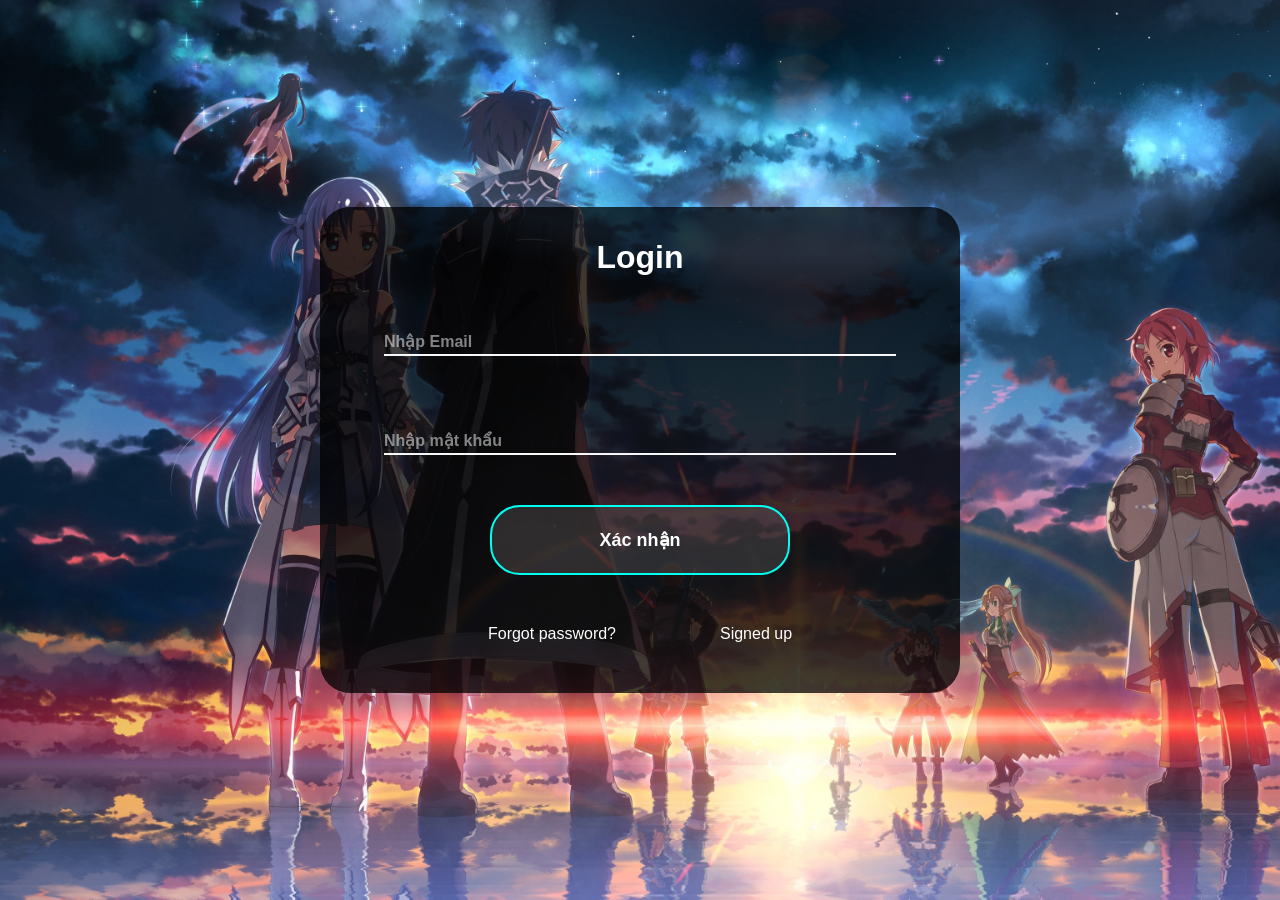
<file: index.html>
<!DOCTYPE html>
<html lang="en">
<head>
    <meta charset="UTF-8">
    <meta http-equiv="X-UA-Compatible" content="IE=edge">
    <meta name="viewport" content="width=device-width, initial-scale=1.0">
    <link rel="stylesheet" href="./item2.css">
    <link rel="stylesheet" href="./item1.2.css">
    <link rel="stylesheet" href="https://cdnjs.cloudflare.com/ajax/libs/font-awesome/5.15.4/css/all.min.css" />
    <link rel="stylesheet" href="https://fonts.googleapis.com/css?family=Sofia">
    <link rel="stylesheet" href="https://fonts.googleapis.com/css2?family=Material+Symbols+Outlined:opsz,wght,FILL,GRAD@20..48,100..700,0..1,-50..200" />
    <title>Document</title>


    



</head>
 
<body>
   
 <div class="container">
    <div class="detail">
     <h1>Login</h1>
   <form action="">
       <div class="element getEmail">
        <label for="">
            Nhập Email
        </label>
          <input type="text">
          <span class="error">
          vui lòng nhập Email
          </span>
       </div>
       <div class="element getPassword">
        <label for="">
            Nhập mật khẩu
        </label>
          <input type="password">
          <span class="error">
          vui lòng nhập mật khẩu
          </span>
       </div>
       <button class="button">Xác nhận</button>
     <div class="support">
        <a href="https://www.youtube.com/watch?v=Pw7w81kOvs8">Forgot password?</a>
        <a href="https://gittbin.github.io/sign-up/">Signed up</a>
     </div>

   </form>

</div>
<script src="./item2.js"></script>
 </div>
</body>
</html>
</file>
<file: item2.css>
*{
    padding: 0;
    margin: 0;
    box-sizing: border-box;
}
body{
    height: 100vh;
    width: 100%;
    background-image: url(640956.jpg);
    background-size: cover;
    background-repeat: no-repeat;
    display: flex;
    justify-content: center;
    align-items: center
}
.container{
    width:50%;
display:flex ;
align-items: center;
justify-content: center;
background-color: rgba(0, 0, 0, 0.749);
     border-radius: 30px;   
      background-size: cover;
     background-repeat: no-repeat;}
.error{
    display: none;
    color: red;
    margin-top: 13px;

}
label{
    display: block;
    color: rgba(255, 255, 255, 0.5);
    cursor: pointer;
}
h1{color: white;
    text-align: center;
    height: 100px;
    line-height: 100px;
    font-family: sans-serif;
}
.element{font-weight: 600;
    font-family: sans-serif;
    /* height: 100px; */
    margin-bottom: 50px;
    width: 100%;
    position: relative;
    }
form{
   display: flex;
   flex-direction: column; 
}
.detail{
    align-items: center;
    width: 80%;
}
input{border: 0;
    position: relative;
    z-index: 2;
    outline: none;
    height: 100%;
    background-color: transparent;
    border-bottom: 2px solid rgb(247, 247, 247);
    height: 30px;
   color: rgb(0, 255, 242);
   width: 100%;
transition: all 0.3s linear;
font-family: sans-serif;
font-size: 20px;
}
label{
    transform:translateY(25px);
    transition: all 0.1s linear;
 
}
.button{
    width:300px;
    height: 70px;
    margin: auto;
    border-radius: 30px;
    background-color: rgba(90, 86, 86, 0.425);
    color:white;
    font-family: sans-serif;
    font-size: large;
    font-weight: 600;
    border: 2px solid rgb(0, 255, 242);
    cursor: pointer;
    transition: all 0.2s linear;
}
.button:hover{
    box-shadow: 0px 0px 10px 2px rgba(0, 255, 242, 0.491),
    0px 0px 5px 2px rgba(40, 211, 203, 0.491);
    color: rgb(0, 255, 242) ;
  
}
.support{
    color: white;
    display: flex;
    align-items: center;
    justify-content: space-evenly;
    font-family: sans-serif;
    margin: 50px 0px;
}
a{
    text-decoration: none;
    color: white;
}
a:hover{
    color: rgb(0, 255, 242);
}
@media (max-width: 1110px) and (min-width: 768px){
.container{
    width: 900px;
}
}
@media (max-width: 710px){
    .container{width: 100%;}
}
</file>
<file: item1.2.css>
.grid {
    width: 100%;
    display: block;
    padding: 0;
    
}

.grid.wide {
    max-width: 1500px;
    margin: 0 auto;
}

.row {
    display: flex;
    flex-wrap: wrap;
    margin-left: -4px;
    margin-right: -4px;
}

.row.no-gutters {
    margin-left: 0;
    margin-right: 0;
}

.col {
    padding-left: 4px;
    padding-right: 4px;
}

.row.no-gutters .col {
    padding-left: 0;
    padding-right: 0;
}

.c-0 {
    display: none;
}

.c-1 {
    flex: 0 0 8.33333%;
    max-width: 8.33333%;
}

.c-2 {
    flex: 0 0 16.66667%;
    max-width: 16.66667%;
}

.c-3 {
    flex: 0 0 25%;
    max-width: 25%;
}

.c-4 {
    flex: 0 0 33.33333%;
    max-width: 33.33333%;
}

.c-5 {
    flex: 0 0 41.66667%;
    max-width: 41.66667%;
}

.c-6 {
    flex: 0 0 50%;
    max-width: 50%;
}

.c-7 {
    flex: 0 0 58.33333%;
    max-width: 58.33333%;
}

.c-8 {
    flex: 0 0 66.66667%;
    max-width: 66.66667%;
}

.c-9 {
    flex: 0 0 75%;
    max-width: 75%;
}

.c-10 {
    flex: 0 0 83.33333%;
    max-width: 83.33333%;
}

.c-11 {
    flex: 0 0 91.66667%;
    max-width: 91.66667%;
}

.c-12 {
    flex: 0 0 100%;
    max-width: 100%;
}

.c-o-1 {
    margin-left: 8.33333%;
}

.c-o-2 {
    margin-left: 16.66667%;
}

.c-o-3 {
    margin-left: 25%;
}

.c-o-4 {
    margin-left: 33.33333%;
}

.c-o-5 {
    margin-left: 41.66667%;
}

.c-o-6 {
    margin-left: 50%;
}

.c-o-7 {
    margin-left: 58.33333%;
}

.c-o-8 {
    margin-left: 66.66667%;
}

.c-o-9 {
    margin-left: 75%;
}

.c-o-10 {
    margin-left: 83.33333%;
}

.c-o-11 {
    margin-left: 91.66667%;
}

/* >= Tablet */
@media (min-width: 740px) {
    .row {
        margin-left: -8px;
        margin-right: -8px;
    }

    .col {
        padding-left: 8px;
        padding-right: 8px;
    }

    .m-0 {
        display: none;
    }

    .m-1,
    .m-2,
    .m-3,
    .m-4,
    .m-5,
    .m-6,
    .m-7,
    .m-8,
    .m-9,
    .m-10,
    .m-11,
    .m-12 {
        display: block;
    }

    .m-1 {
        flex: 0 0 8.33333%;
        max-width: 8.33333%;
    }

    .m-2 {
        flex: 0 0 16.66667%;
        max-width: 16.66667%;
    }

    .m-3 {
        flex: 0 0 25%;
        max-width: 25%;
    }

    .m-4 {
        flex: 0 0 33.33333%;
        max-width: 33.33333%;
    }

    .m-5 {
        flex: 0 0 41.66667%;
        max-width: 41.66667%;
    }

    .m-6 {
        flex: 0 0 50%;
        max-width: 50%;
    }

    .m-7 {
        flex: 0 0 58.33333%;
        max-width: 58.33333%;
    }

    .m-8 {
        flex: 0 0 66.66667%;
        max-width: 66.66667%;
    }

    .m-9 {
        flex: 0 0 75%;
        max-width: 75%;
    }

    .m-10 {
        flex: 0 0 83.33333%;
        max-width: 83.33333%;
    }

    .m-11 {
        flex: 0 0 91.66667%;
        max-width: 91.66667%;
    }

    .m-12 {
        flex: 0 0 100%;
        max-width: 100%;
    }

    .m-o-1 {
        margin-left: 8.33333%;
    }

    .m-o-2 {
        margin-left: 16.66667%;
    }

    .m-o-3 {
        margin-left: 25%;
    }

    .m-o-4 {
        margin-left: 33.33333%;
    }

    .m-o-5 {
        margin-left: 41.66667%;
    }

    .m-o-6 {
        margin-left: 50%;
    }

    .m-o-7 {
        margin-left: 58.33333%;
    }

    .m-o-8 {
        margin-left: 66.66667%;
    }

    .m-o-9 {
        margin-left: 75%;
    }

    .m-o-10 {
        margin-left: 83.33333%;
    }

    .m-o-11 {
        margin-left: 91.66667%;
    }
}

/* PC medium resolution > */
@media (min-width: 1113px) {
    .row {
        margin-left: -12px;
        margin-right: -12px;
    }

    .row.sm-gutter {
        margin-left: -5px;
        margin-right: -5px;
    }

    .col {
        padding-left: 12px;
        padding-right: 12px;
    }

    .row.sm-gutter .col {
        padding-left: 5px;
        padding-right: 5px;
    }

    .l-0 {
        display: none;
    }

    .l-1,
    .l-2,
    .l-2-4,
    .l-3,
    .l-4,
    .l-5,
    .l-6,
    .l-7,
    .l-8,
    .l-9,
    .l-10,
    .l-11,
    .l-12 {
        display: block;
    }

    .l-1 {
        flex: 0 0 8.33333%;
        max-width: 8.33333%;
    }

    .l-2 {
        flex: 0 0 16.66667%;
        max-width: 16.66667%;
    }

    .l-2-4 {
        flex: 0 0 20%;
        max-width: 20%;
    }

    .l-3 {
        flex: 0 0 25%;
        max-width: 25%;
    }

    .l-4 {
        flex: 0 0 33.33333%;
        max-width: 33.33333%;
    }

    .l-5 {
        flex: 0 0 41.66667%;
        max-width: 41.66667%;
    }

    .l-6 {
        flex: 0 0 50%;
        max-width: 50%;
    }

    .l-7 {
        flex: 0 0 58.33333%;
        max-width: 58.33333%;
    }

    .l-8 {
        flex: 0 0 66.66667%;
        max-width: 66.66667%;
    }

    .l-9 {
        flex: 0 0 75%;
        max-width: 75%;
    }

    .l-10 {
        flex: 0 0 83.33333%;
        max-width: 83.33333%;
    }

    .l-11 {
        flex: 0 0 91.66667%;
        max-width: 91.66667%;
    }

    .l-12 {
        flex: 0 0 100%;
        max-width: 100%;
    }

    .l-o-1 {
        margin-left: 8.33333%;
    }

    .l-o-2 {
        margin-left: 16.66667%;
    }

    .l-o-3 {
        margin-left: 25%;
    }

    .l-o-4 {
        margin-left: 33.33333%;
    }

    .l-o-5 {
        margin-left: 41.66667%;
    }

    .l-o-6 {
        margin-left: 50%;
    }

    .l-o-7 {
        margin-left: 58.33333%;
    }

    .l-o-8 {
        margin-left: 66.66667%;
    }

    .l-o-9 {
        margin-left: 75%;
    }

    .l-o-10 {
        margin-left: 83.33333%;
    }

    .l-o-11 {
        margin-left: 91.66667%;
    }
}

/* Tablet - PC low resolution */
@media (min-width: 740px) and (max-width: 1023px) {
    .wide {
        width: 644px;
    }
}

/* > PC low resolution */
@media (min-width: 1024px) and (max-width: 1239px) {
    .wide {
        width: 984px;
    }

    .wide .row {
        margin-left: -12px;
        margin-right: -12px;
    }

    .wide .row.sm-gutter {
        margin-left: -5px;
        margin-right: -5px;
    }

    .wide .col {
        padding-left: 12px;
        padding-right: 12px;
    }

    .wide .row.sm-gutter .col {
        padding-left: 5px;
        padding-right: 5px;
    }

    .wide .l-0 {
        display: none;
    }

    .wide .l-1,
    .wide .l-2,
    .wide .l-2-4,
    .wide .l-3,
    .wide .l-4,
    .wide .l-5,
    .wide .l-6,
    .wide .l-7,
    .wide .l-8,
    .wide .l-9,
    .wide .l-10,
    .wide .l-11,
    .wide .l-12 {
        display: block;
    }

    .wide .l-1 {
        flex: 0 0 8.33333%;
        max-width: 8.33333%;
    }

    .wide .l-2 {
        flex: 0 0 16.66667%;
        max-width: 16.66667%;
    }

    .wide .l-2-4 {
        flex: 0 0 20%;
        max-width: 20%;
    }

    .wide .l-3 {
        flex: 0 0 25%;
        max-width: 25%;
    }

    .wide .l-4 {
        flex: 0 0 33.33333%;
        max-width: 33.33333%;
    }

    .wide .l-5 {
        flex: 0 0 41.66667%;
        max-width: 41.66667%;
    }

    .wide .l-6 {
        flex: 0 0 50%;
        max-width: 50%;
    }

    .wide .l-7 {
        flex: 0 0 58.33333%;
        max-width: 58.33333%;
    }

    .wide .l-8 {
        flex: 0 0 66.66667%;
        max-width: 66.66667%;
    }

    .wide .l-9 {
        flex: 0 0 75%;
        max-width: 75%;
    }

    .wide .l-10 {
        flex: 0 0 83.33333%;
        max-width: 83.33333%;
    }

    .wide .l-11 {
        flex: 0 0 91.66667%;
        max-width: 91.66667%;
    }

    .wide .l-12 {
        flex: 0 0 100%;
        max-width: 100%;
    }

    .wide .l-o-1 {
        margin-left: 8.33333%;
    }

    .wide .l-o-2 {
        margin-left: 16.66667%;
    }

    .wide .l-o-3 {
        margin-left: 25%;
    }

    .wide .l-o-4 {
        margin-left: 33.33333%;
    }

    .wide .l-o-5 {
        margin-left: 41.66667%;
    }

    .wide .l-o-6 {
        margin-left: 50%;
    }

    .wide .l-o-7 {
        margin-left: 58.33333%;
    }

    .wide .l-o-8 {
        margin-left: 66.66667%;
    }

    .wide .l-o-9 {
        margin-left: 75%;
    }

    .wide .l-o-10 {
        margin-left: 83.33333%;
    }

    .wide .l-o-11 {
        margin-left: 91.66667%;
    }
}
</file>
